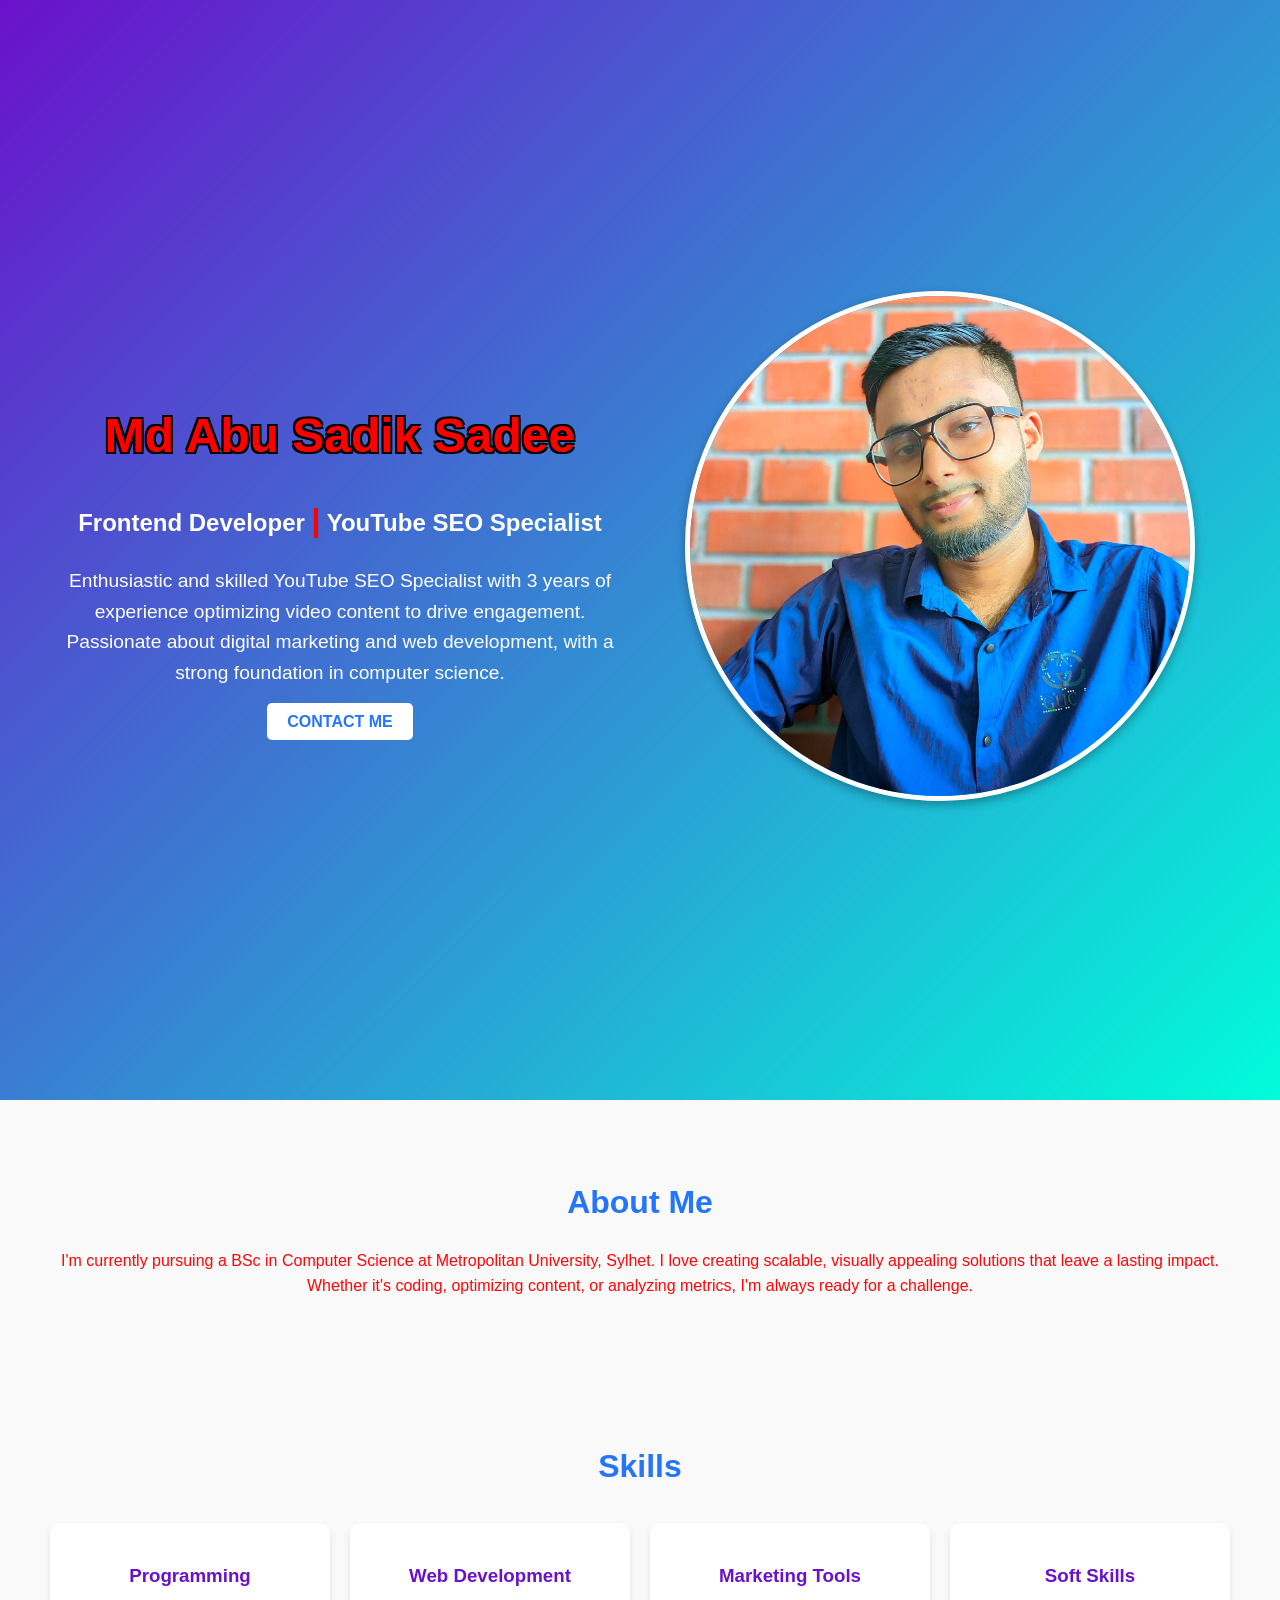
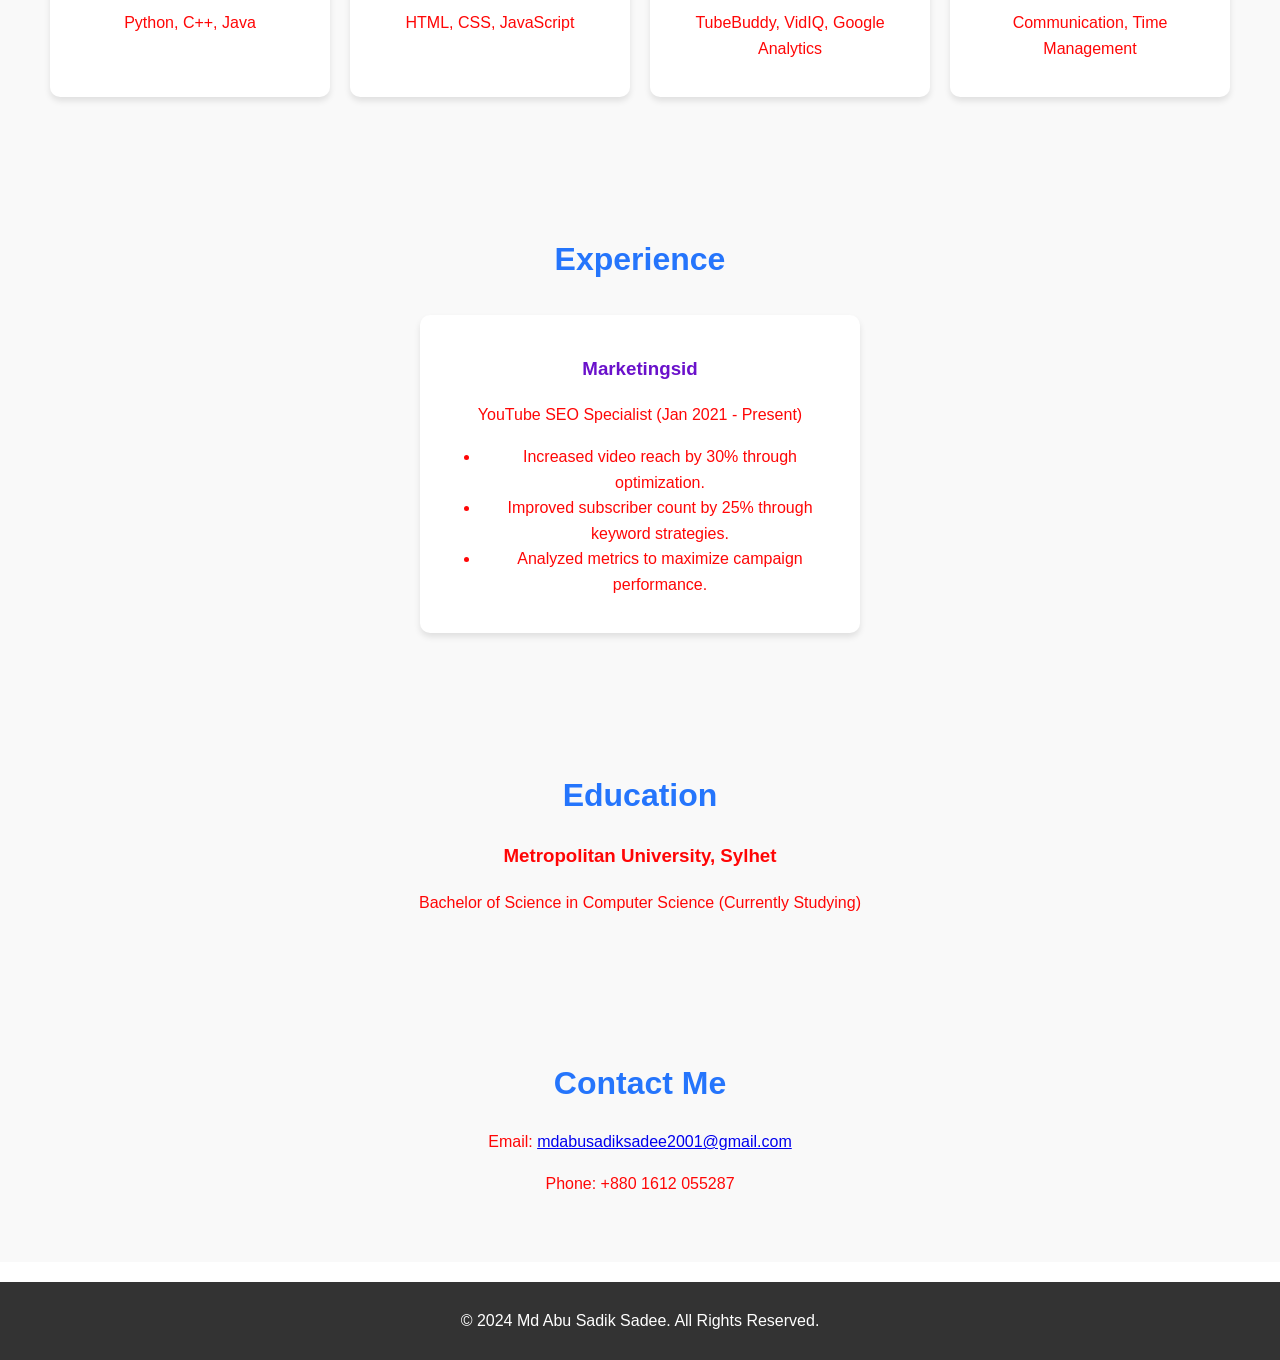
<file: index.html>
<!DOCTYPE html>
<html lang="en">
<head>
    <meta charset="UTF-8">
    <meta name="viewport" content="width=device-width, initial-scale=1.0">
    <title>Md Abu Sadik Sadee | Portfolio</title>
    <link rel="stylesheet" href="styles.css">
    <script defer src="script.js"></script>
</head>
<body>
    <header class="hero">
        <div class="container">
            <div class="hero-content">
                <div class="hero-text">
                    <h1>Md Abu Sadik Sadee</h1>
                    <h2 class="inline-heading">
                        Frontend Developer <span>|</span> YouTube SEO Specialist
                    </h2>
                    
                    <p>
                        Enthusiastic and skilled YouTube SEO Specialist with 3 years of experience optimizing video content to drive engagement. Passionate about digital marketing and web development, with a strong foundation in computer science.
                    </p>
                    <a href="#contact" class="btn">Contact Me</a>
                </div>
                <div class="hero-image">
                    <img src="sadee.jpg" alt="Md Abu Sadik Sadee" style="border-radius: 80%; width: 500px; height:500px;">

                </div>
            </div>
        </div>
    </header>

    <main>
        <section id="about" class="section">
            <div class="container">
                <h2 class="section-title">About Me</h2>
                <p>
                    I'm currently pursuing a BSc in Computer Science at Metropolitan University, Sylhet. I love creating scalable, visually appealing solutions that leave a lasting impact. Whether it's coding, optimizing content, or analyzing metrics, I'm always ready for a challenge.
                </p>
            </div>
        </section>

        <section id="skills" class="section">
            <div class="container">
                <h2 class="section-title">Skills</h2>
                <div class="skills-container">
                    <div class="skill">
                        <h3>Programming</h3>
                        <p>Python, C++, Java</p>
                    </div>
                    <div class="skill">
                        <h3>Web Development</h3>
                        <p>HTML, CSS, JavaScript</p>
                    </div>
                    <div class="skill">
                        <h3>Marketing Tools</h3>
                        <p>TubeBuddy, VidIQ, Google Analytics</p>
                    </div>
                    <div class="skill">
                        <h3>Soft Skills</h3>
                        <p>Communication, Time Management</p>
                    </div>
                </div>
            </div>
        </section>

        <section id="experience" class="section">
            <div class="container">
                <h2 class="section-title">Experience</h2>
                <div class="experience-container">
                    <div class="experience">
                        <h3>Marketingsid</h3>
                        <p>YouTube SEO Specialist (Jan 2021 - Present)</p>
                        <ul>
                            <li>Increased video reach by 30% through optimization.</li>
                            <li>Improved subscriber count by 25% through keyword strategies.</li>
                            <li>Analyzed metrics to maximize campaign performance.</li>
                        </ul>
                    </div>
                </div>
            </div>
        </section>

        <!-- Added Education Section -->
        <section id="education" class="section">
            <div class="container">
                <h2 class="section-title">Education</h2>
                <div class="education-container">
                    <div class="education">
                        <h3>Metropolitan University, Sylhet</h3>
                        <p>Bachelor of Science in Computer Science (Currently Studying)</p>
                    </div>
                </div>
            </div>
        </section>

        <section id="contact" class="section">
            <div class="container">
                <h2 class="section-title">Contact Me</h2>
                <p>Email: <a href="mailto:mdabusadiksadee2001@gmail.com">mdabusadiksadee2001@gmail.com</a></p>
                <p>Phone: +880 1612 055287</p>
            </div>
        </section>
    </main>

    <footer class="footer">
        <p>© 2024 Md Abu Sadik Sadee. All Rights Reserved.</p>
    </footer>
</body>
</html>
</file>
<file: styles.css>
/* General Styles */
body {
    font-family: 'Poppins', sans-serif;
    margin: 0;
    padding: 0;
    color: #ff0606;
    line-height: 1.6;
}

.container {
    max-width: 1200px;
    margin: 0 auto;
    padding: 0 20px;
}
h1{ 
    font-size: 3rem;
    color: red;
    text-shadow: 2px 2px 0 #000, -2px -2px 0 #000, 2px -2px 0 #000, -2px 2px 0 #000;
    text-align: center;
    margin-bottom: 10px;
}

h2 {
    .outlined-heading {
        font-size: 2rem; /* Adjust size as needed */
        color: white; /* Base text color */
        text-align: center; /* Center the text */
        text-shadow: 
            -2px -2px 0 #000, /* Top-left shadow */
            2px -2px 0 #000,  /* Top-right shadow */
            -2px 2px 0 #000,  /* Bottom-left shadow */
            2px 2px 0 #000;   /* Bottom-right shadow */
        font-weight: bold; /* Makes text thicker */
        letter-spacing: 1px; /* Adjust spacing if needed */
    }
    
}

.inline-heading span {
    color: red; /* Styling for the separator */
    font-weight: bold;
    font-size: 2rem; /* Matches font size of headings */
}

}
h3 {
    color: #ffffff;
}

/* Hero Section */
.hero {
    background: linear-gradient(135deg, #6a11cb, #01fcda);
    color: white;
    text-align: center;
    padding: 100px 20px;
    display: flex;
    justify-content: center;
    align-items: center;
    min-height: 100vh;
}

.hero-content {
    display: flex;
    flex-wrap: wrap;
    align-items: center;
    justify-content: space-around;
}

.hero-text {
    flex: 1;
    padding: 20px;
}

.hero-text h1 {
    font-size: 3rem;
    margin-bottom: 10px;
}

.hero-text p {
    font-size: 1.2rem;
    margin: 20px 0;
}

.hero-text .btn {
    padding: 10px 20px;
    background: #ffffff;
    color: #2575fc;
    border: none;
    border-radius: 5px;
    text-transform: uppercase;
    font-weight: bold;
    text-decoration: none;
}

.hero-image {
    flex: 1;
    padding: 20px;
    text-align: center;
}

.hero-image img {
    border-radius: 50%;
    width: 250px;
    height: 250px;
    object-fit: cover;
    border: 5px solid white;
    box-shadow: 0 4px 10px rgba(0, 0, 0, 0.3);
}

/* Sections */
.section {
    padding: 50px 0;
    background: #f9f9f9;
    text-align: center;
}

.section-title {
    font-size: 2rem;
    color: #2575fc;
    margin-bottom: 20px;
}

.skills-container, .experience-container {
    display: flex;
    flex-wrap: wrap;
    justify-content: space-around;
}

.skill, .experience {
    background: white;
    border-radius: 10px;
    padding: 20px;
    margin: 10px;
    box-shadow: 0 4px 6px rgba(0, 0, 0, 0.1);
    flex: 1;
    max-width: 400px;
}

.skill h3, .experience h3 {
    color: #6a11cb;
}

/* Footer */
.footer {
    background: #333;
    color: white;
    text-align: center;
    padding: 10px 0;
    margin-top: 20px;
}
</file>
